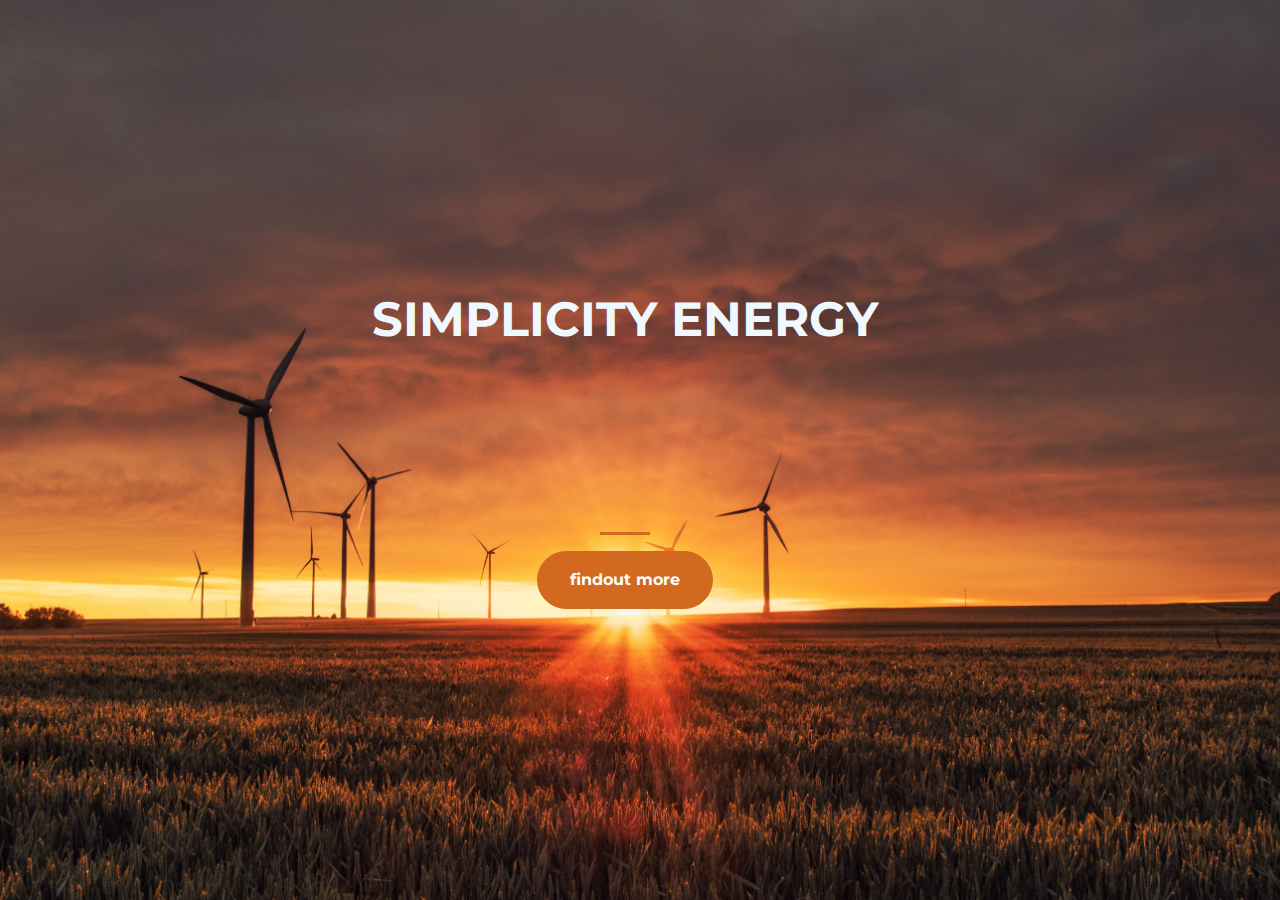
<file: index.html>
<!DOCTYPE html>
<html>
  <head>
    <meta charset="utf-8">
    <meta name="viewport" content="width=device-width, initial-scale=1">
    <title>Simplicity Energy</title>

    <!-- Google Fonts -->
    <link href="https://fonts.googleapis.com/css?family=Montserrat" rel="stylesheet">

    <!-- Bootstrap CSS from a CDN. This way you don't have to include the bootstrap file yourself -->
    <link rel="stylesheet" href="https://stackpath.bootstrapcdn.com/bootstrap/4.3.1/css/bootstrap.min.css" integrity="sha384-ggOyR0iXCbMQv3Xipma34MD+dH/1fQ784/j6cY/iJTQUOhcWr7x9JvoRxT2MZw1T" crossorigin="anonymous">

    <!-- Your own stylesheet -->
    <link rel="stylesheet" type="text/css" href="style.css">
  </head>
  <body>
    <div class="container d-flex align-items-center h-100">
      <div class="row col-12">
        <header class="text-center col-12">
          <h2 class="text-uppercase"><strong>Simplicity Energy</strong></h2>
        </header>
        <div class="buffer col-12"></div>
        <section class="text-center col-12">
          <hr>
          <a href="Home.html"><button class="btn btn-primary btn-xl">findout more</button></a>
        </section>
      </div>
    </div>
  </body>
</html>
</file>
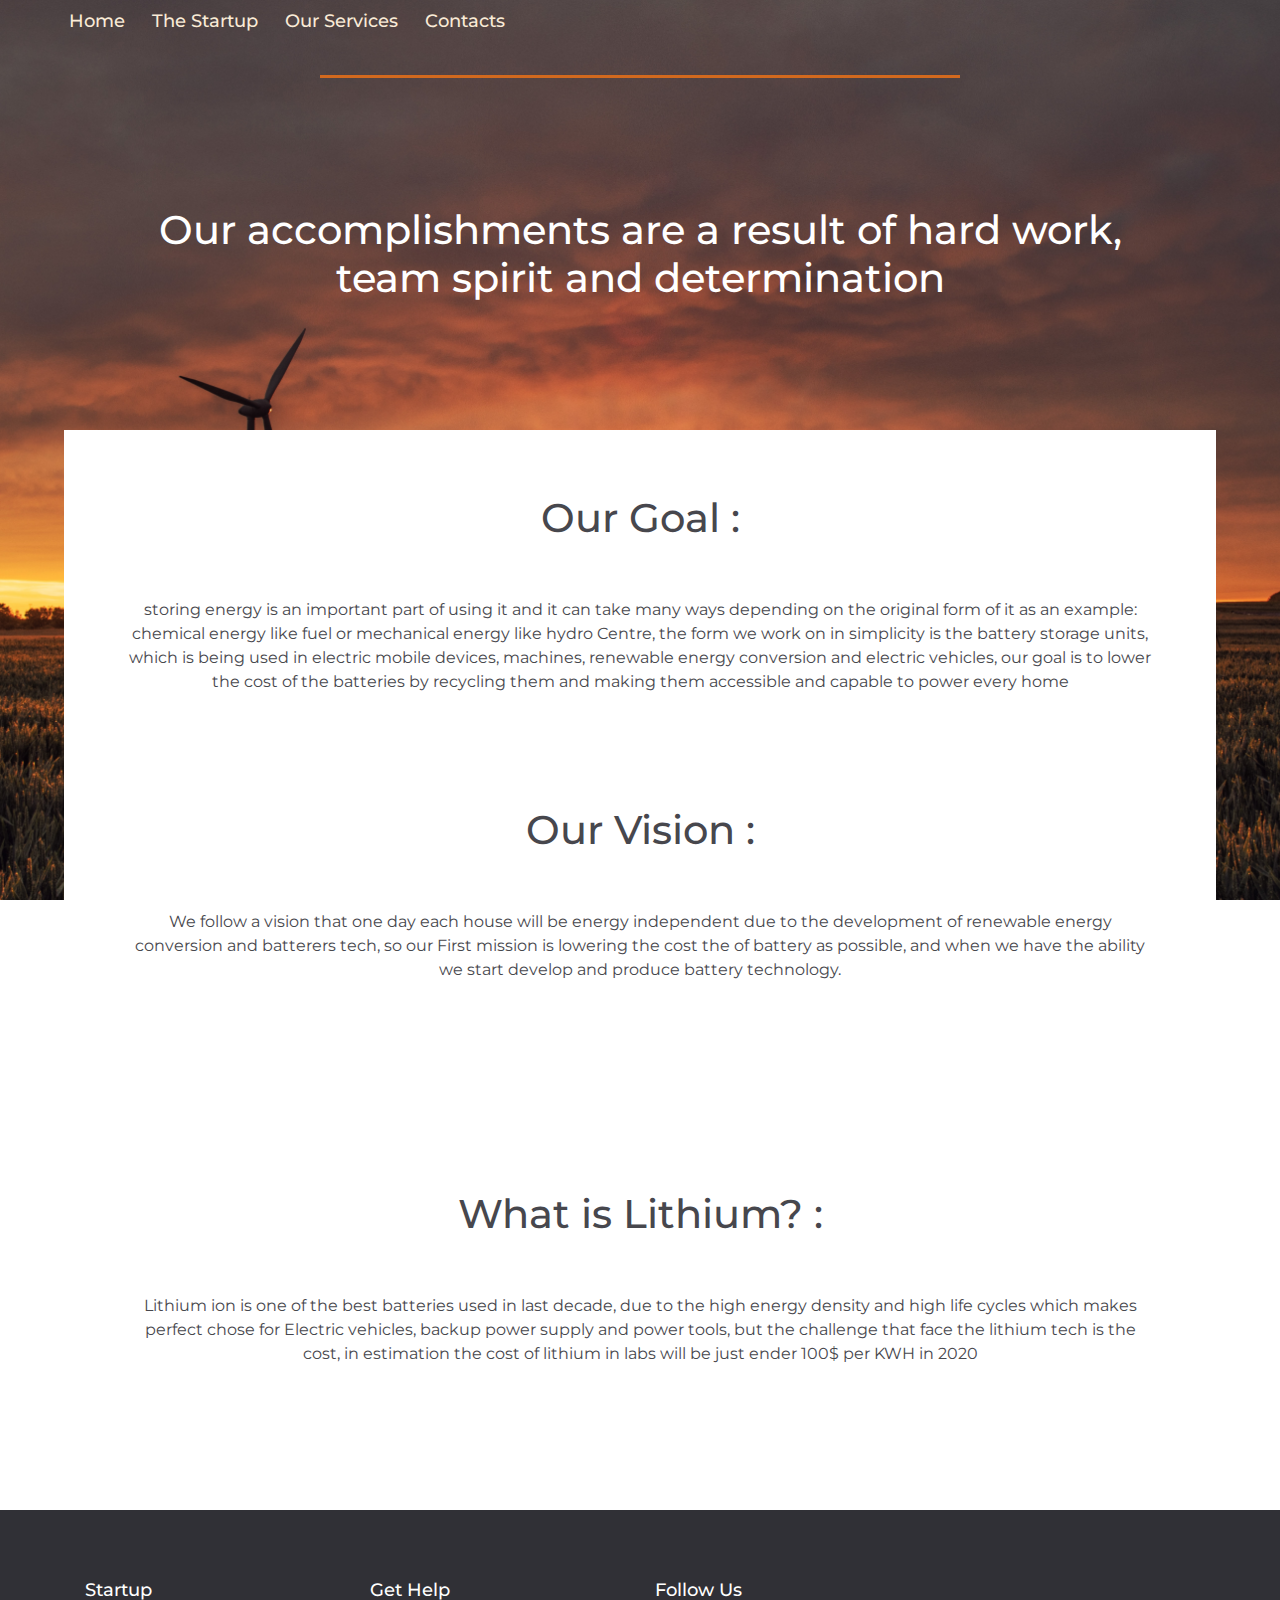
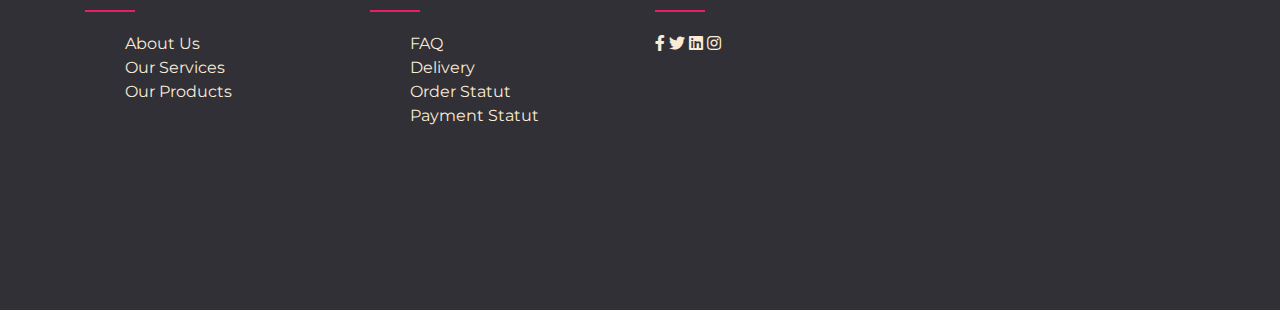
<file: Home.html>
<!DOCTYPE html>
<html>
  <head>
    <meta charset="utf-8">
    <meta name="viewport" content="width=device-width, initial-scale=1">
    <title>Simplicity Energy (who are we?)</title>

    <!-- Google Fonts -->
    <link href="https://fonts.googleapis.com/css?family=Montserrat" rel="stylesheet">

    <!-- Bootstrap CSS from a CDN. This way you don't have to include the bootstrap file yourself -->
    <link rel="stylesheet" href="https://stackpath.bootstrapcdn.com/bootstrap/4.3.1/css/bootstrap.min.css" integrity="sha384-ggOyR0iXCbMQv3Xipma34MD+dH/1fQ784/j6cY/iJTQUOhcWr7x9JvoRxT2MZw1T" crossorigin="anonymous">
    <link rel="stylesheet" href="https://cdnjs.cloudflare.com/ajax/libs/font-awesome/5.15.3/css/all.min.css">

    <!-- Your own stylesheet -->
    <link rel="stylesheet" type="text/css" href="style.css">
</head>
<body>
    <header>
      <nav class = "navbar">
        <ul>
          <li class="listElement"><a href="index.html">Home</a></li>
          <li class="listElement"><a href="Home.html">The Startup</a></li>
          <li class="listElement"><a href="ourservices.html">Our Services</a></li>
          <li class="listElement"><a href="#footer" >Contacts</a></li>
        </ul>
      </nav>
    </header>
    <hr class="navline">
    <div class = "home">
      <h1 id = "home-head">Our accomplishments are a result of hard work, team spirit and determination</h1>
      <div class="description">
        <h1>Our Goal :</h1>
        <br>
        <br>
        <p>
          storing energy is an important part of using it and it can take many ways depending on the original form
of it as an example: chemical energy like fuel or mechanical energy like hydro Centre, the form we work
on in simplicity is the battery storage units, which is being used in electric mobile devices, machines,
renewable energy conversion and electric vehicles, our goal is to lower the cost of the batteries by
recycling them and making them accessible and capable to power every home
        </p>
        <br>
        <br>
        <br>
        <br>
        <h1>Our Vision :</h1>
        <br>
        <br>
        <p>
          We follow a vision that one day each house
will be energy independent due to the
development of renewable energy conversion
and batterers tech, so our First mission is
lowering the cost the of battery as possible,
and when we have the ability we start develop
and produce battery technology.
        </p>
        <br>
        <br>
        <br>
        <br>    
        <br>
        <br>
        <br>
        <br>
        <h1>What is Lithium? :</h1>
        <br>
        <br>
        <p>
          Lithium ion is one of the best batteries used in
last decade, due to the high energy density and
high life cycles which makes perfect chose for
Electric vehicles, backup power supply and
power tools, but the challenge that face the
lithium tech is the cost, in estimation the cost
of lithium in labs will be just ender 100$ per KWH in 2020
        </p>
      </div>
    </div>
    <footer>
      <div class="container">
        <div class="row">
          <div class="footer-col">
            <h4>Startup</h4>
            <ul>
              <li><a href="#">About Us</a></li>
              <li><a href="#">Our Services</a></li>
              <li><a href="#">Our Products</a></li>
            </ul>
          </div>
          <div class="footer-col">
            <h4>Get help</h4>
            <ul>
              <li><a href="#">FAQ</a></li>
              <li><a href="#">Delivery</a></li>
              <li><a href="#">Order Statut</a></li>
              <li><a href="#">Payment Statut</a></li>
            </ul>
        </div>
        <div class="footer-col">
          <h4>Follow Us</h4>
            <div class="social-links">
              <a href="#"><i class="fab fa-facebook-f"></i></a>
              <a href="#"><i class="fab fa-twitter"></i></a>
              <a href="#"><i class="fab fa-linkedin"></i></a>
              <a href="#"><i class="fab fa-instagram"></i></a>
            </div>
      </div>
      </div>
    </footer>
</body>
</html>
</file>
<file: style.css>
body,
html {
  width: 100%;
  height: 100%;
  font-family: 'Montserrat', sans-serif;
  background: url(Media/header.JPG) no-repeat center center fixed; 
  -webkit-background-size: cover;
  -moz-background-size: cover;
  -o-background-size: cover;
  background-size: cover;
}
h2{
  font-size: 3rem;
  color: aliceblue;
}
.btn{
  font-weight: 700;
  border-radius: 300px;
  background-color: chocolate;
  border-color: chocolate;
}
hr{
  border-color: chocolate;
  border-width: 3px;
  max-width: 50px;

}
.btn-xl{
  padding: 1rem 2rem;
}
.buffer{
  height: 10rem;
}
.listElement{
  display: inline;
  color: aliceblue;
  padding: 10px;
  font-size: large;
  font-weight: 500;
  margin-left:3px;

}
a{
  text-decoration: none;
  color: antiquewhite;
}

.listElement:hover{
  font-size: larger;
  border: 2px solid rgb(255, 121, 77);
  border-radius: 20px;
  text-decoration: none;
}
.navline{
    border-color: chocolate;
    border-width: 3px;
    max-width: 50%;
}
.description{
  background-color: #ffffff;
  color: #47474d;
  width: 90%;
  margin: 5%;
  padding: 5%;
}
#home-head{
  margin:10%;
}
.home{
  display: block;
  text-align: center;
  color: rgb(255, 255, 255);
}
footer{
  background-color: #303036;
  color : #d3d3d3;
  height: 400px;
  padding: 70px 0;
}
ul{
  list-style: none;
}
.footer-col{
  width: 25%;
  padding: 0 15px;
}
.footer-col h4{
  font-size: 18px;
  color: #ffffff;
  text-transform: capitalize;
  margin-bottom: 30px;
  font-weight: 500;
  position: relative;
}
/*@media only screen and (min-width: 990px) {
  .container{
    display: grid;
    grid-template-columns: 2fr 2fr;
  }
}*/
.footer-col h4::before{
  content: '';
  position: absolute;
  left: 0;
  bottom: -10px;
  background-color: #e91e63;
  height: 2px;
  box-sizing: border-box;
  width: 50px;
}
.service{
  padding: 30px;
  margin: 30px;
  background-color: #ffffff;
}
.servicedescription{
  font-size: 75px;
  font-style: bold;
}
@media only screen and (max-width: 990px) {
  .servicedescription{
    font-size: 30px;
    font-style: bold;
  }
}
.servicebutton{
  font-size: 30px;
  padding-left: 30px;
  padding-right: 30px;
  border-radius: 0px;
  background-color: #21219e;
}
table {
  font-family: arial, sans-serif;
  border-collapse: collapse;
  width: 100%;
}

td, th {
  border: 1px solid #dddddd;
  text-align: left;
  padding: 8px;
}

tr:nth-child(even) {
  background-color: #dddddd;
}
</file>
